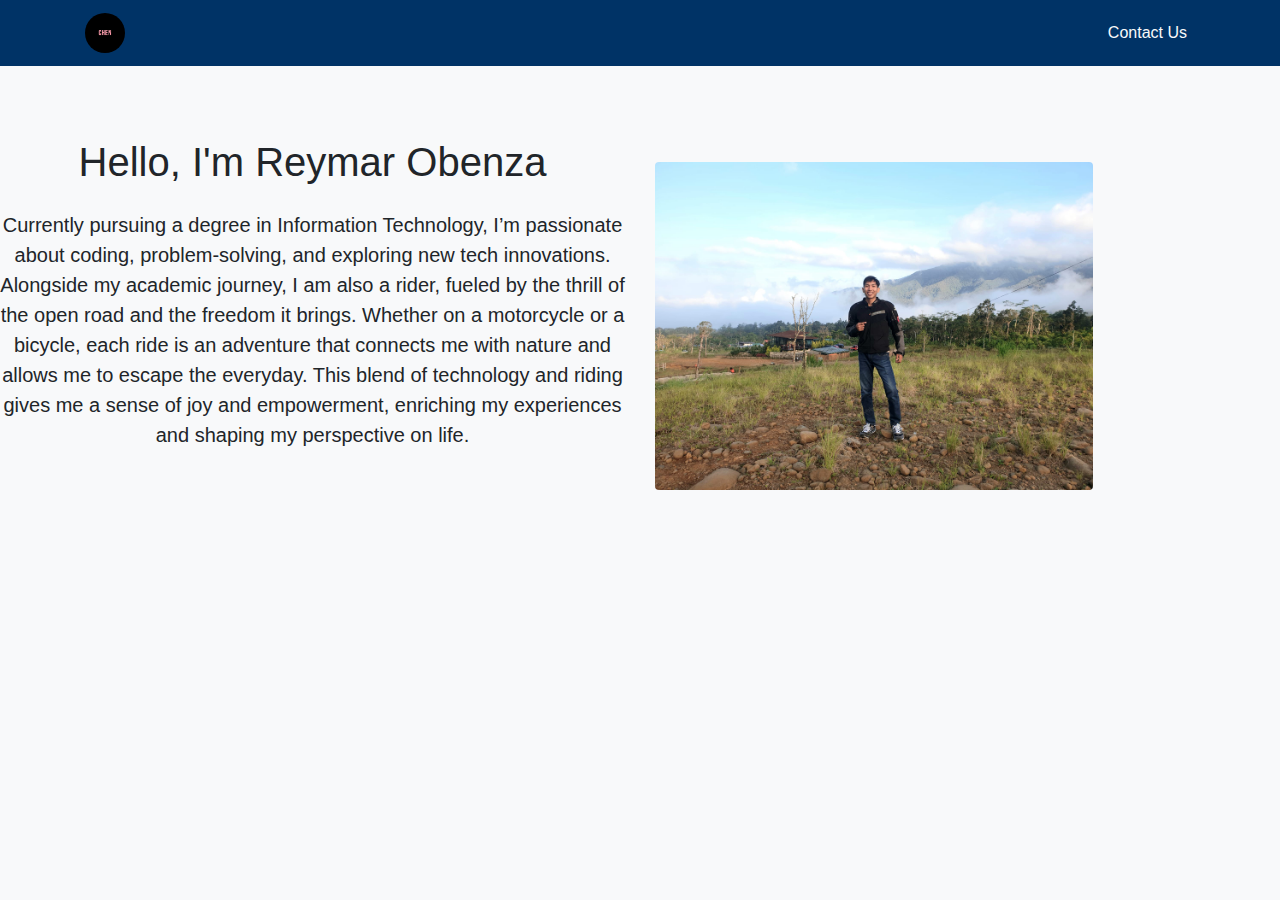
<file: index.html>
<!DOCTYPE html>
<html lang="en">

<head>
    <meta charset="UTF-8" />
    <meta name="viewport" content="width=device-width, initial-scale=1.0" />
    <title>Home</title>
    <link rel="icon" sizes="16x16" href="mt.svg" class="rounded-circle" style="border-radius: 100%;">
    <link href="https://stackpath.bootstrapcdn.com/bootstrap/4.5.2/css/bootstrap.min.css" rel="stylesheet" />
  
    <link rel="stylesheet" href="style.css">
</head>

<body>
    <nav class="navbar navbar-expand-lg navbar-dark-blue">
        <div class="container">
            <a class="navbar-brand">
                <img src="logo.jpg" alt="Logo" class="rounded-circle" style="height: 40px" />
            </a>
            <button class="navbar-toggler" type="button" data-toggle="collapse" data-target="#navbarNav"
                aria-controls="navbarNav" aria-expanded="false" aria-label="Toggle navigation">
                <span class="navbar-toggler-icon"></span>
            </button>
            <div class="collapse navbar-collapse" id="navbarNav">
                <ul class="navbar-nav ml-auto">
                    <li class="nav-item">
                        <a class="nav-link text-light" href="contact.html">Contact Us</a>
                    </li>
                </ul>
            </div>
        </div>  
    </nav>

    <div class="mt-5">
        <div class="row align-items-center">
            <div class="col-md-6 text-center mb-5">
                <h1 class="mb-4">Hello, I'm Reymar Obenza</h1>
                <p class="lead">Currently pursuing a degree in Information Technology, I’m passionate about coding, problem-solving, and exploring new tech innovations. Alongside my academic journey, I am also a rider, fueled by the thrill of the open road and the freedom it brings. Whether on a motorcycle or a bicycle, each ride is an adventure that connects me with nature and allows me to escape the everyday. This blend of technology and riding gives me a sense of joy and empowerment, enriching my experiences and shaping my perspective on life.</p>
            </div>
            <div class="col-md-6 d-flex justify-content-center mb-5">
                <div class="mt-5">
                    <img src="photo.jpg" class="img-fluid rounded" alt="Reymar Obenza" style="max-width: 70%; height: auto;">
                </div>
            </div>
        </div>
    </div>

    <script src="https://cdn.jsdelivr.net/npm/jquery@3.5.1/dist/jquery.slim.min.js"
        integrity="sha384-DfXdz2htPH0lsSSs5nCTpuj/zy4C+OGpamoFVy38MVBnE+IbbVYUew+OrCXaRkfj"
        crossorigin="anonymous"></script>
    <script src="https://cdn.jsdelivr.net/npm/popper.js@1.16.1/dist/umd/popper.min.js"
        integrity="sha384-9/reFTGAW83EW2RDu2S0VKaIzap3H66lZH81PoYlFhbGU+6BZp6G7niu735Sk7lN"
        crossorigin="anonymous"></script>
    <script src="https://cdn.jsdelivr.net/npm/bootstrap@4.6.2/dist/js/bootstrap.min.js"
        integrity="sha384-+sLIOodYLS7CIrQpBjl+C7nPvqq+FbNUBDunl/OZv93DB7Ln/533i8e/mZXLi/P+"
        crossorigin="anonymous"></script>
</body>

</html>
</file>
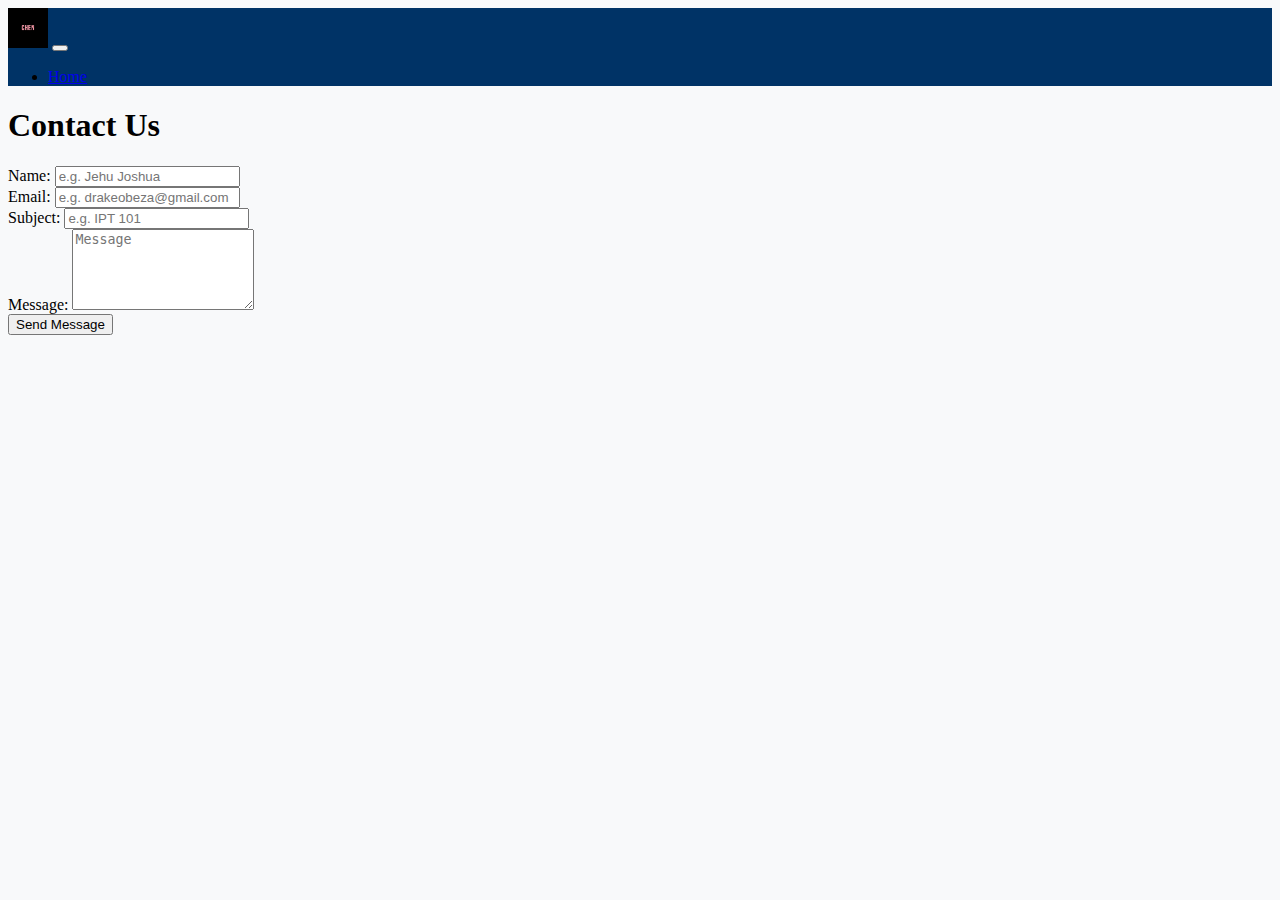
<file: Contact.html>
<!DOCTYPE html>
<html lang="en">

<head>
    <meta charset="UTF-8" />
    <meta name="viewport" content="width=device-width, initial-scale=1.0" />
    <title>Contact</title>
    <link rel="icon" sizes="16x16" href="mt.svg" class="rounded-circle" style="border-radius: 100%;">
    <link href="https://cdn.jsdelivr.net/npm/bootstrap@5.0.2/dist/css/bootstrap.min.css" rel="stylesheet"
        integrity="sha384-EVSTQN3/azprG1Anm3QDgpJLIm9Nao0Yz1ztcQTwFspd3yD65VohhpuuCOmLASjC" crossorigin="anonymous" />
    <script type="text/javascript" src="https://cdn.emailjs.com/sdk/2.3.2/email.min.js"></script>
    <link rel="stylesheet" href="style.css">
</head>

<body>
    <nav class="navbar navbar-expand-lg navbar-dark-blue"> 
        <div class="container">
            <a>
                <img src="logo.jpg" alt="Logo" class="rounded-circle" style="height: 40px" />
            </a>
            <button class="navbar-toggler" type="button" data-bs-toggle="collapse" data-bs-target="#navbarNav"
                aria-controls="navbarNav" aria-expanded="false" aria-label="Toggle navigation">
                <span class="navbar-toggler-icon"></span>
            </button>
            <div class="collapse navbar-collapse" id="navbarNav">
                <ul class="navbar-nav ms-auto">
                    <li class="nav-item">
                        <a class="nav-link text-white" href="index.html">Home</a>
                    </li>
                </ul>
            </div>
        </div>
    </nav>

    <div class="container mt-5">
        <h1 class="text-center">Contact Us</h1>
        <form id="contact-form">
            <div class="mb-3">
                <label for="name" class="form-label">Name:</label>
                <input type="text" class="form-control" id="name" name="from_name" required placeholder="e.g. Jehu Joshua" />
            </div>

            <div class="mb-3">
                <label for="email" class="form-label">Email:</label>
                <input type="email" class="form-control" id="email" name="email" required placeholder="e.g. drakeobeza@gmail.com" />
            </div>

            <div class="mb-3">
                <label for="subject" class="form-label">Subject:</label>
                <input type="text" class="form-control" id="subject" name="subject" required placeholder="e.g. IPT 101" />
            </div>

            <div class="mb-3">
                <label for="message" class="form-label">Message:</label>
                <textarea class="form-control" id="message" name="message" rows="5" required placeholder="Message"></textarea>
            </div>

            <button type="submit" class="btn btn-primary">Send Message</button>
        </form>
    </div>

    <script src="script.js"></script>
    <script src="https://cdn.jsdelivr.net/npm/@popperjs/core@2.9.2/dist/umd/popper.min.js"
        integrity="sha384-IQsoLXl5PILFhosVNubq5LC7Qb9DXgDA9i+tQ8Zj3iwWAwPtgFTxbJ8NT4GN1R8p"
        crossorigin="anonymous"></script>
    <script src="https://cdn.jsdelivr.net/npm/bootstrap@5.0.2/dist/js/bootstrap.min.js"
        integrity="sha384-cVKIPhGWiC2Al4u+LWgxfKTRIcfu0JTxR+EQDz/bgldoEyl4H0zUF0QKbrJ0EcQF"
        crossorigin="anonymous"></script>
</body>

</html>
</file>
<file: style.css>
.navbar-dark-blue {
    background-color: #003366; /* Dark blue color */
}
body {
    background-color: #f8f9fa; /* Light gray background color */
}
</file>
